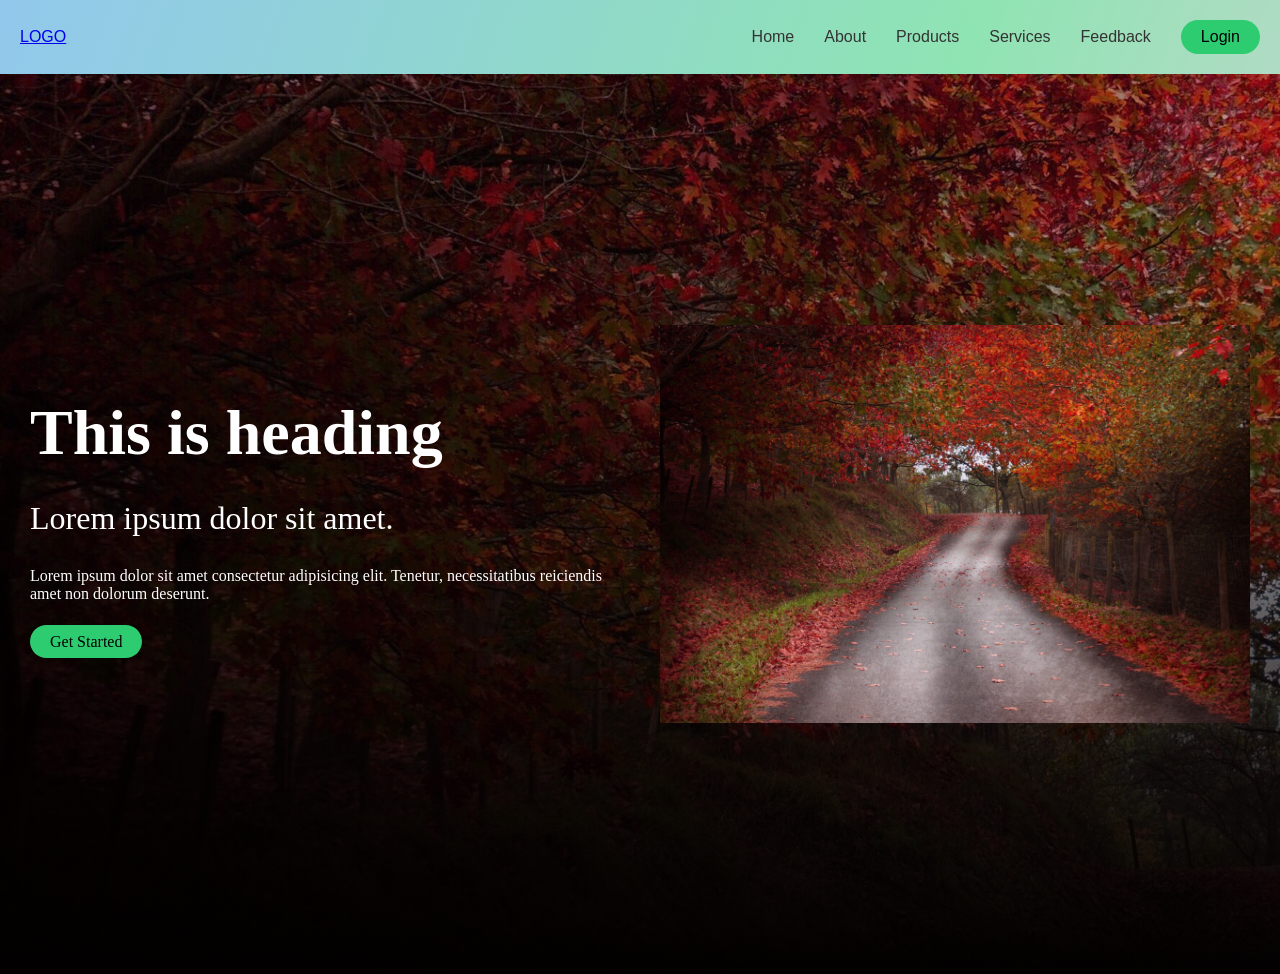
<file: index.html>
<!DOCTYPE html>
<html lang="en">
<head>
    <meta charset="UTF-8">
    <meta name="viewport" content="width=device-width, initial-scale=1.0">
    <title>AuraBank - Elevate Your Financial Future</title>
    <link rel="stylesheet" href="style.css">
</head>
<body>
    <div class="page-wrapper">
        
        <nav>
            <div class="container-lg">
                <div class="nav-wrapper">
                    <a href="#" class="brand">
                        LOGO
                    </a>
                    <div class="navlink-wrapper">
                        <a href="#" class="navlink">Home</a>
                        <a href="#" class="navlink">About</a>
                        <a href="#" class="navlink">Products</a>
                        <a href="#" class="navlink">Services</a>
                        <a href="#" class="navlink">Feedback</a>
                        <a href="#" class="navlink">Login</a>
                    </div>
                </div>
            </div>
        </nav>

        <section class="hero-section">
            <div class="container-lg">
                <div class="hero-wrapper">
                    <div class="hero-content">
                        <h1>This is heading</h1>
                        <p class="subheading">Lorem ipsum dolor sit amet.</p>
                        <p>Lorem ipsum dolor sit amet consectetur adipisicing elit. Tenetur, necessitatibus reiciendis amet non dolorum deserunt.</p>
                        <div class="button-wrapper">
                            <a class="button" href="#">Get Started</a>
                        </div>
                    </div>
                    <div class="hero-image-wrapper">
                        <img class="hero-image" src="assets/images/hero.jpeg" alt="">
                    </div>
                </div>
            </div>
        </section>

    </div>
</body>
</html>
</file>
<file: style.css>
*{
    margin: 0;
    padding: 0;
    box-sizing: border-box;
}
:root{
    --primary-color: #3498db;
    --secondary-color: #2ecc71;
    --text-color: #333;
    --background-color: #f5f5f5;
    --link-color: #e74c3c;
}
@font-face {
    font-family: quileyw;
    src: url(assets/fonts/quigleyw.TTF);
}

body {
    
    min-height: 100vh;
   background: linear-gradient(110deg,var(--primary-color),var(--secondary-color),#e49bce,#183218,#792e2a,#215ea7);
  background-size: 300% 300%;
  
}

.brand{
    font-family: quileyw ,sans-serif;
}
nav{
    background-color: rgba(255, 255, 255, 0.463);
}
.nav-wrapper{
    display: flex;
    justify-content: space-between;
    padding: 20px;
    align-items: center;
}
.navlink-wrapper{
    display: flex;
    gap: 30px;
    align-items: center;
}

.navlink{
    text-decoration: none;
    font-family: 'Segoe UI', Tahoma, Geneva, Verdana, sans-serif;
    color: var(--text-color);
    font-weight: 500;
}
.navlink:last-child{
    background-color: #2ecc71;
    padding: 8px 20px;
    border-radius: 20px;
    color: #000;
}
.hero-section{
    min-height: 100vh;
    display: flex;
    align-items: center;
    padding: 30px;
    background: url(assets/images/hero.jpeg);
    position: relative;

}
.hero-section::after{
    content: "";
    position: absolute;
    bottom: 0px;
    left: 0px;
    width: 100%;
    height: 100%;
    background: linear-gradient(180deg, rgba(0, 0, 0, 0), rgb(2, 0, 0));
    
}
.hero-wrapper{
    display: grid;
    grid-template-columns: 1fr 1fr;
    gap: 40px;
}
.hero-image{
    width: 100%;
    height: 100%;
}
h1{
    font-size: 64px;
    color: white;
}
.subheading{
    font-size: 32px;
    color: white;
}
p{
    color: white;
}
.button{
    background-color: #2ecc71;
    padding: 8px 20px;
    border-radius: 20px;
    color: #000;
    text-decoration: none;
}
.hero-content{
    display: flex;
    flex-direction: column;
    gap: 30px;
    justify-content: center;

    
}
.container-lg{
    max-width: 1440px;
    width: 100%;
    margin: auto;
    position: relative;
    z-index: 1;
}
@keyframes gradient-animation {
  0% {
    background-position: 0% 50%;
  }
  50% {
    background-position: 100% 50%;
  }
  100% {
    background-position: 0% 50%;
  }
}
</file>
